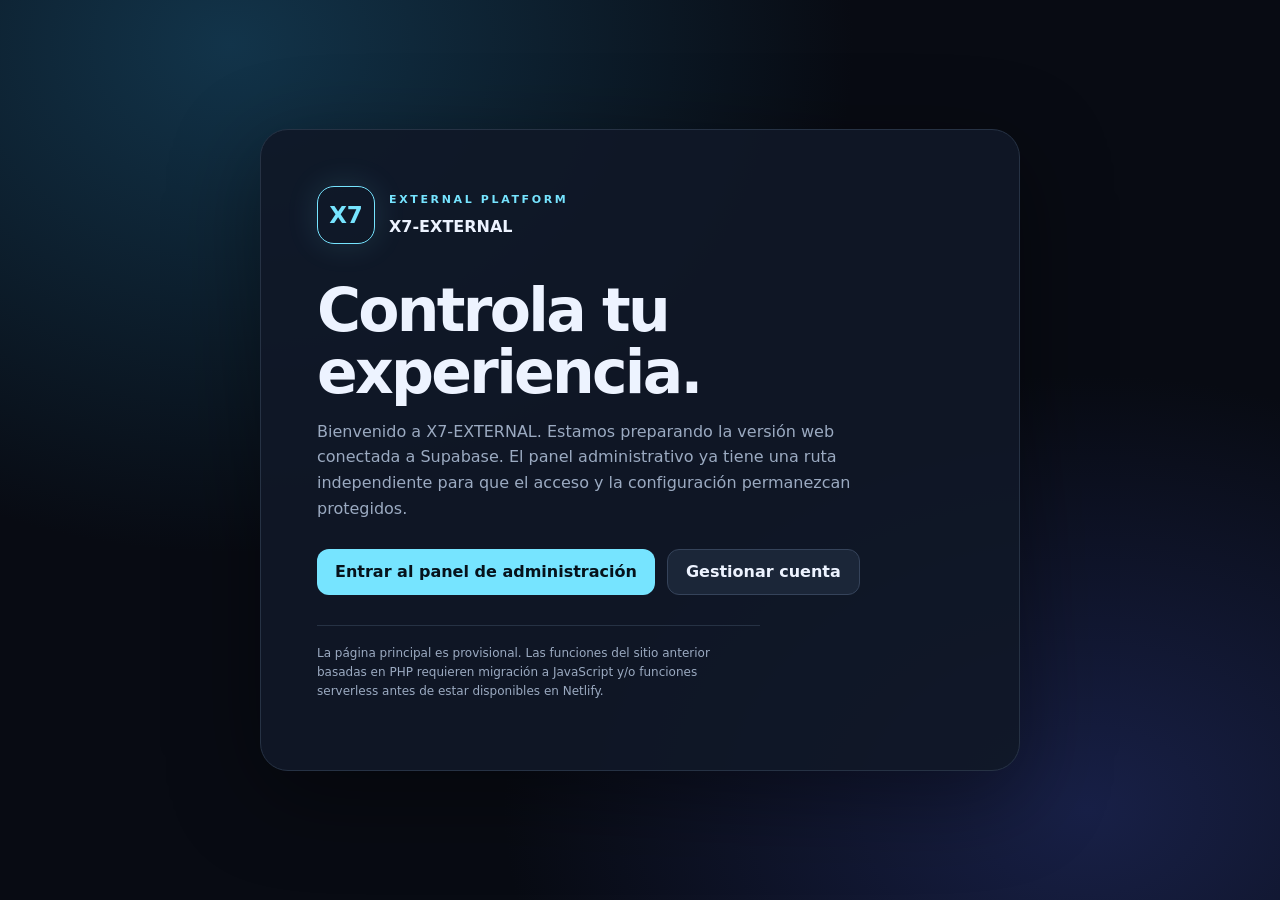
<file: WEBSITE/public/index.html>
<!doctype html>
<html lang="es">
<head>
<meta charset="utf-8">
<meta name="viewport" content="width=device-width,initial-scale=1">
<meta name="robots" content="noindex,nofollow">
<meta name="theme-color" content="#080b13">
<title>X7-EXTERNAL</title>
<style>
:root{color-scheme:dark;--bg:#080b13;--panel:#111827;--line:#263244;--text:#edf3ff;--muted:#9baac1;--accent:#76e4ff}
*{box-sizing:border-box}body{margin:0;min-height:100vh;display:grid;place-items:center;padding:24px;background:radial-gradient(ellipse at 18% 5%,#12344a 0,transparent 42%),radial-gradient(ellipse at 85% 90%,#182047 0,transparent 38%),var(--bg);color:var(--text);font:16px/1.6 system-ui,-apple-system,BlinkMacSystemFont,sans-serif}
main{width:min(760px,100%);padding:clamp(26px,6vw,56px);border:1px solid #263244;border-radius:28px;background:#101827e8;box-shadow:0 24px 90px #0006}
.brand{display:flex;align-items:center;gap:14px}.mark{width:58px;height:58px;display:grid;place-items:center;border:1px solid var(--accent);border-radius:17px;color:var(--accent);font-weight:900;font-size:23px;box-shadow:0 0 32px #76e4ff22}
.eyebrow{color:var(--accent);letter-spacing:.24em;font-size:11px;font-weight:800;margin:0 0 6px}h1{font-size:clamp(36px,7vw,60px);letter-spacing:-.045em;line-height:1.02;margin:36px 0 16px}p{color:var(--muted);max-width:58ch}.actions{display:flex;flex-wrap:wrap;gap:12px;margin-top:28px}a{display:inline-flex;align-items:center;justify-content:center;min-height:46px;padding:0 18px;border-radius:12px;background:var(--accent);color:#06121b;text-decoration:none;font-weight:800}a.secondary{background:#1b2638;border:1px solid #35435a;color:var(--text)}.note{margin-top:30px;padding-top:18px;border-top:1px solid var(--line);font-size:12px}
</style>
</head>
<body>
<main>
  <div class="brand"><div class="mark">X7</div><div><p class="eyebrow">EXTERNAL PLATFORM</p><strong>X7-EXTERNAL</strong></div></div>
  <h1>Controla tu experiencia.</h1>
  <p>Bienvenido a X7-EXTERNAL. Estamos preparando la versión web conectada a Supabase. El panel administrativo ya tiene una ruta independiente para que el acceso y la configuración permanezcan protegidos.</p>
  <div class="actions"><a href="/admin/">Entrar al panel de administración</a><a class="secondary" href="https://supabase.com/dashboard/project/mnqginyzeegdmvynnexf/auth/users" target="_blank" rel="noopener noreferrer">Gestionar cuenta</a></div>
  <p class="note">La página principal es provisional. Las funciones del sitio anterior basadas en PHP requieren migración a JavaScript y/o funciones serverless antes de estar disponibles en Netlify.</p>
</main>
</body>
</html>
</file>
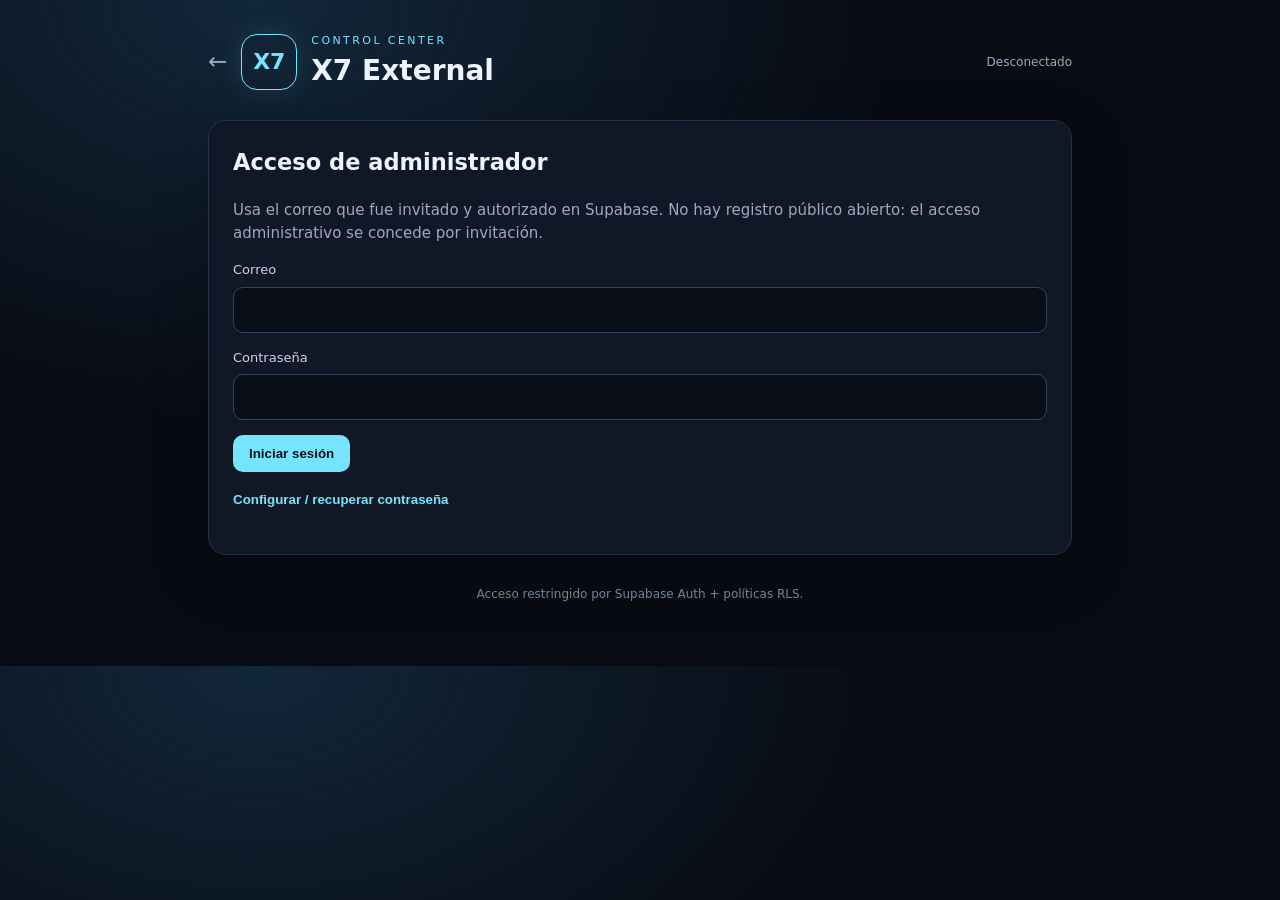
<file: WEBSITE/public/admin/index.html>
<!doctype html>
<html lang="es"><head><meta charset="utf-8"><meta name="viewport" content="width=device-width,initial-scale=1"><meta name="robots" content="noindex,nofollow"><title>X7 External · Admin</title><link rel="stylesheet" href="./style.css"></head>
<body><main class="shell"><header><a class="back-link" href="/" aria-label="Volver al inicio">←</a><div class="mark">X7</div><div><p class="eyebrow">CONTROL CENTER</p><h1>X7 External</h1></div><span id="status" class="status">Desconectado</span></header>
<section id="login" class="panel"><h2>Acceso de administrador</h2><p>Usa el correo que fue invitado y autorizado en Supabase. No hay registro público abierto: el acceso administrativo se concede por invitación.</p><form id="login-form"><label>Correo<input id="email" type="email" autocomplete="username" required></label><label>Contraseña<input id="password" type="password" autocomplete="current-password" required></label><button>Iniciar sesión</button></form><button id="forgot-password" class="text-button" type="button">Configurar / recuperar contraseña</button><p id="login-error" class="error" role="alert"></p><p id="reset-message" role="status"></p></section>
<section id="password-recovery" class="panel" hidden><h2>Configurar contraseña</h2><p>Introduce una contraseña nueva para tu cuenta. El enlace debe proceder de una invitación o recuperación de Supabase.</p><form id="password-form"><label>Nueva contraseña<input id="new-password" type="password" autocomplete="new-password" minlength="12" required></label><label>Repite la contraseña<input id="confirm-password" type="password" autocomplete="new-password" minlength="12" required></label><button>Guardar contraseña</button></form><p id="password-message" role="status"></p><button id="back-to-login" class="text-button" type="button">Volver al inicio de sesión</button></section>
<section id="dashboard" hidden><nav><button data-tab="config" class="tab active">Configuración</button><button data-tab="stats" class="tab">Estadísticas</button><button id="logout" class="quiet">Cerrar sesión</button></nav>
<section id="config-panel" class="panel"><h2>Configuración remota</h2><p>Guarda enlaces y branding en <code>x7_app_config</code>. No subas claves secretas aquí.</p><form id="config-form"><label>URL de descarga IPA<input id="ipa_url" type="url" placeholder="https://…"></label><label>Fondo de vídeo<input id="video_url" type="url" placeholder="https://…"></label><label>URL de recursos<input id="resources_url" type="url" placeholder="https://…"></label><label>Nombre de marca<input id="brand_name" maxlength="80"></label><label>Logo / banner URL<input id="branding_url" type="url" placeholder="https://…"></label><label>JSON adicional<textarea id="extra_json" rows="5">{}</textarea></label><button>Guardar cambios</button></form><p id="config-message" role="status"></p></section>
<section id="stats-panel" class="panel" hidden><h2>Estadísticas de peticiones</h2><p>Datos registrados por fecha en <code>x7_request_stats</code>.</p><button id="refresh-stats" class="secondary">Actualizar</button><div id="stats-summary" class="stats"></div><div class="table-wrap"><table><thead><tr><th>Fecha</th><th>Peticiones</th></tr></thead><tbody id="stats-rows"><tr><td colspan="2">Sin datos cargados</td></tr></tbody></table></div><p id="stats-message" role="status"></p></section></section>
<footer>Acceso restringido por Supabase Auth + políticas RLS.</footer></main><script src="../config.js"></script><script type="module" src="./admin.js"></script></body></html>
</file>
<file: WEBSITE/public/admin/style.css>
:root{color-scheme:dark;--bg:#080b13;--panel:#111827;--line:#263244;--text:#edf3ff;--muted:#9baac1;--accent:#76e4ff;--danger:#ff9caa}*{box-sizing:border-box}body{margin:0;background:radial-gradient(ellipse at 20% 0,#12273a 0,transparent 45%),var(--bg);color:var(--text);font:15px/1.55 system-ui,-apple-system,sans-serif}.shell{max-width:900px;margin:0 auto;padding:32px 18px}header{display:flex;align-items:center;gap:14px;margin-bottom:28px}.back-link{color:var(--muted);text-decoration:none;font-size:23px}.mark{display:grid;place-items:center;width:56px;height:56px;border:1px solid var(--accent);border-radius:16px;color:var(--accent);font-weight:900;font-size:22px;box-shadow:0 0 30px #76e4ff20}.eyebrow{font-size:11px;letter-spacing:.22em;color:var(--accent);margin:0}h1,h2,p{margin-top:0}h1{margin-bottom:0;font-size:28px}.status{margin-left:auto;color:var(--muted);font-size:12px}.panel{background:#111827ef;border:1px solid var(--line);border-radius:18px;padding:24px;margin-bottom:18px;box-shadow:0 18px 60px #0003}p{color:var(--muted)}label{display:block;color:#c9d6e8;font-size:13px;margin:15px 0}input,textarea{display:block;width:100%;margin-top:6px;padding:12px 13px;border:1px solid #35435a;border-radius:10px;background:#090e18;color:var(--text);font:inherit}input:focus,textarea:focus{outline:2px solid #76e4ff70;border-color:var(--accent)}button{border:0;border-radius:10px;padding:11px 16px;background:var(--accent);color:#06121b;font-weight:750;cursor:pointer}button:disabled{opacity:.55;cursor:wait}.secondary,.quiet,.tab{background:#1b2638;color:var(--text)}.text-button{display:block;margin-top:12px;background:transparent;color:var(--accent);padding:8px 0;text-align:left}.text-button:hover{text-decoration:underline}nav{display:flex;gap:8px;flex-wrap:wrap;margin:16px 0}.tab.active{background:#26495a;color:var(--accent)}.quiet{margin-left:auto}.error{color:var(--danger)}.stats{display:flex;gap:12px;flex-wrap:wrap;margin:18px 0}.stat{background:#0a111d;border:1px solid var(--line);border-radius:12px;padding:14px 18px;min-width:150px}.stat strong{display:block;font-size:24px;color:var(--accent)}.table-wrap{overflow:auto}table{width:100%;border-collapse:collapse}th,td{text-align:left;padding:12px;border-bottom:1px solid var(--line)}th{color:var(--muted);font-weight:600}footer{text-align:center;color:#73839b;font-size:12px;margin:30px 0}code{color:var(--accent)}[hidden]{display:none!important}@media(max-width:560px){.shell{padding:20px 12px}.panel{padding:17px}h1{font-size:23px}.quiet{margin-left:0}}
</file>
